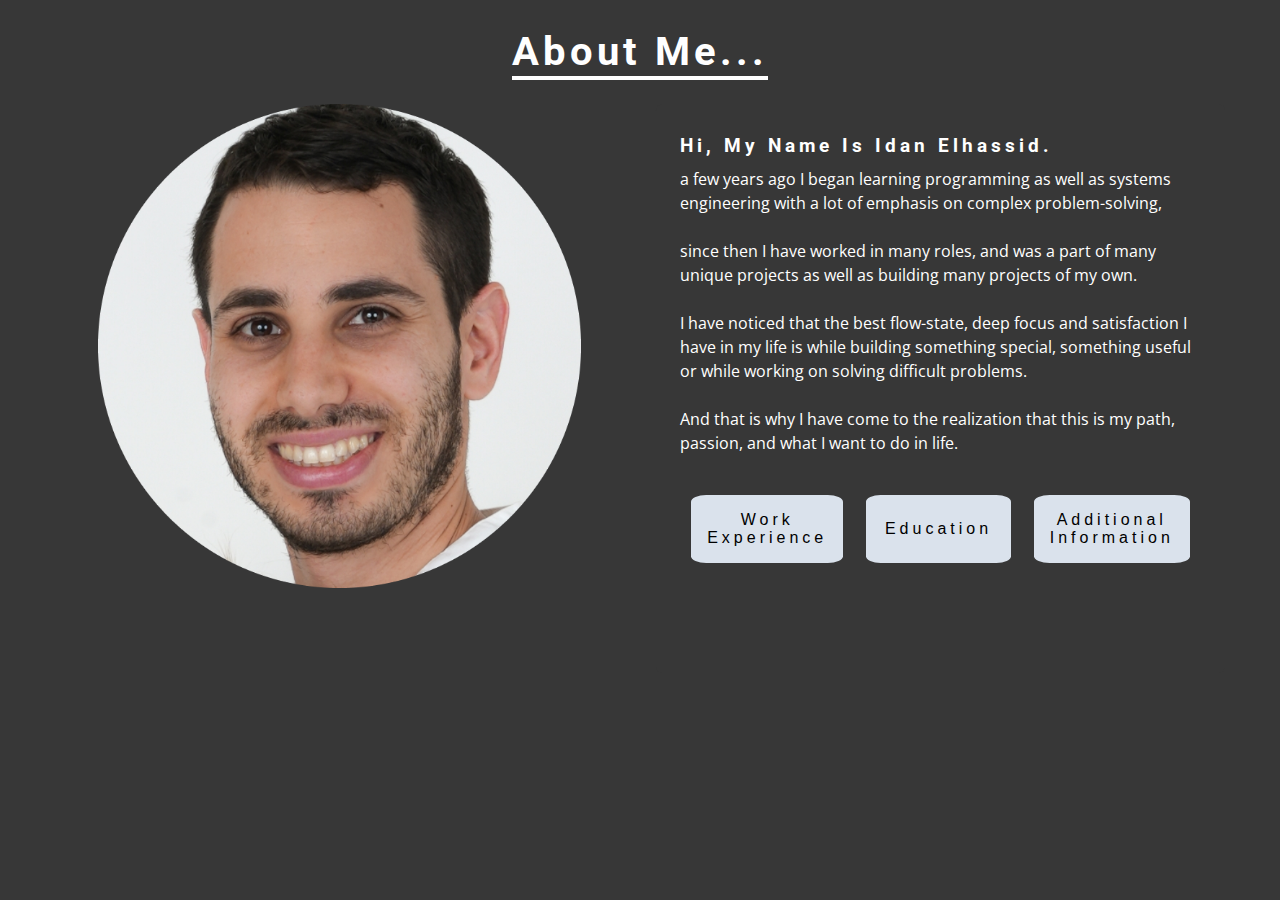
<file: about/about.html>
<!DOCTYPE html>
<html lang="en">
  <head>
    <meta charset="utf-8">
    <title>Idan Elhassid</title>

    <!-- styles -->
    <link rel="stylesheet" type="text/css" href="about.css"/>
  </head>
  <body>
      <section class="section">
      <div class="title">
        <h2>About me...</h2>
      </div>
      <div class="about-center section-center">
        <article class="about-img">
          <img src="idan.png" id="pic" alt="about picture"/>
        </article>
        <article class="about">
          <article class="about-content">
          <!--single item-->
        <div class="content active" id="system">
          <h4>Hi, my name is idan elhassid.</h4>
          <p>
          a few years ago I began learning programming as well as systems engineering with a lot of emphasis on complex problem-solving,
          <br>
          <br>
          since then I have worked in many roles, and was a part of many unique projects as well as building many projects of my own.<br><br>I have noticed that the best flow-state, deep focus and satisfaction I have in my life is while building something special, something useful or while working on solving difficult problems.
          <br>
            <br>
            And that is why I have come to the realization that this is my path, passion, and what I want to do in life.
            <br>
            <br>
          </p>
        </div>
          <!--end single item-->
       <!--button container-->
          <div class="btn-container">
            <button class="tab-btn" data-id="Work Experience" id="Work Experience">Work Experience</button>
            <button class="tab-btn" data-id="Education" id="Education">Education</button>
            <button class="tab-btn" data-id="Additional information" id="Additional information">Additional information</button>
          </div>
        </article>
        </article>
      </div>
    </section>
      <!--Javascript-->
  <script src="about.js"></script>
  </body>
</html>
</file>
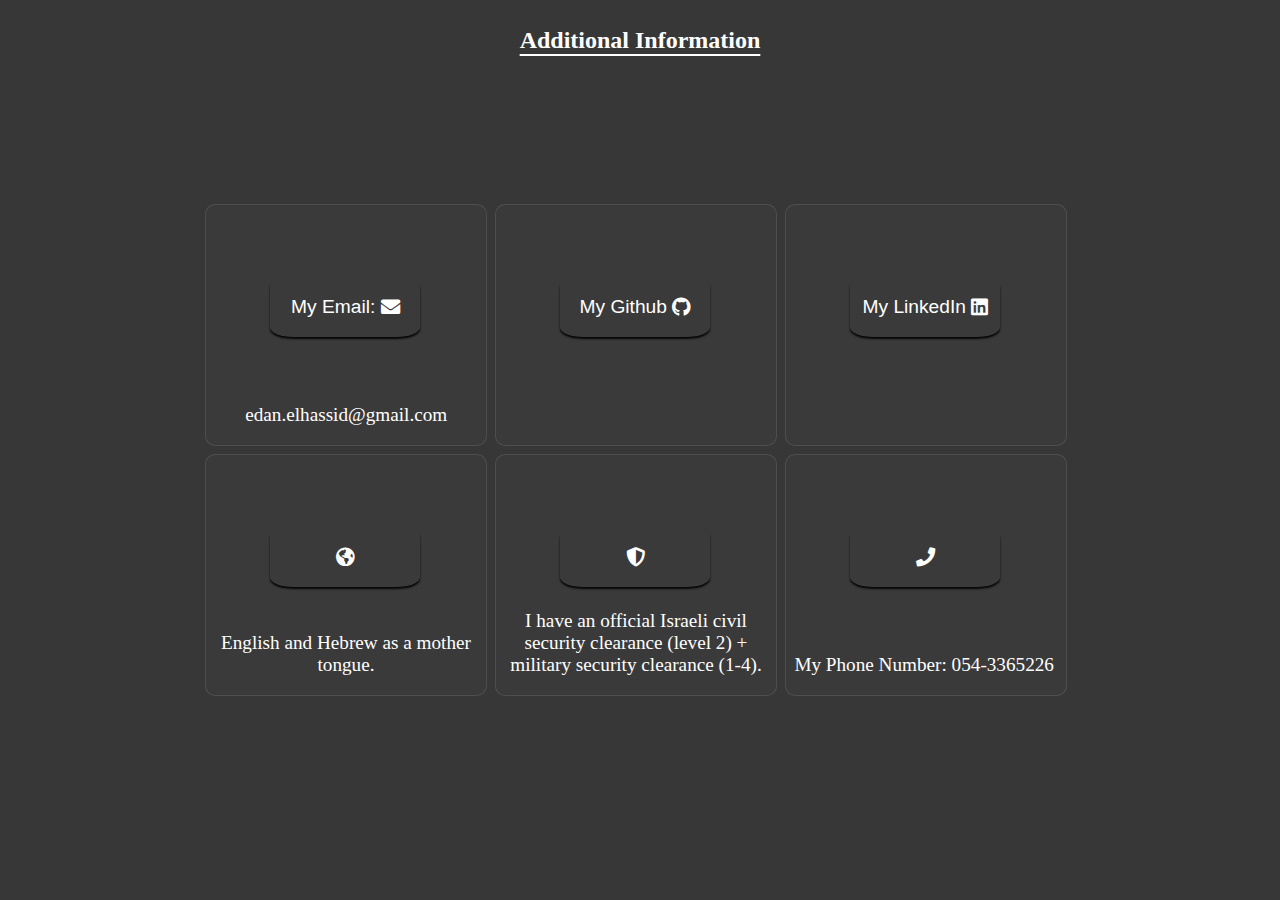
<file: additional_info/info.html>
<!DOCTYPE html>
<html lang="en">
  <head>
    <meta charset="utf-8">
    <title>Idan Elhassid</title>
<!-- font-awesome -->
    <link
      rel="stylesheet"
      href="https://cdnjs.cloudflare.com/ajax/libs/font-awesome/5.14.0/css/all.min.css"
    />
    <!-- styles -->
    <link rel="stylesheet" type="text/css" href="info.css" />
  </head>
  <body>
  <h2>Additional Information</h2>
  <div id="cards">
    <div class="card">
      <button type="button" id="mail" class="nav-toggle">My Email:&nbsp;
        <i class="fas fa-envelope"></i>
      </button>
      <p class="mail">edan.elhassid@gmail.com</p>
    </div>
    <div class="card">
      <button type="button" id="github" class="nav-toggle">My Github&nbsp;
          <i class="fab fa-github"></i>
      </button>
    </div>
    <div class="card">
      <button type="button" id="linkedin" class="nav-toggle">My LinkedIn&nbsp;
        <i class="fab fa-linkedin"></i>
      </button>
    </div>
        <div class="card">
      <p class="sec_t"> English and Hebrew as a mother tongue.</p>
      <button class="nav-toggle">
      <i class="fas fa-globe-americas"></i>
      </button>
    </div>
    <div class="card">
      <p class="sec_t"> I have an official Israeli civil security clearance (level 2) + military security clearance (1-4).</p>
      <button class="nav-toggle">
      <i class="fas fa-shield-alt"></i>
      </button>
    </div>
    <div class="card">
      <button class="nav-toggle">
      <i class="fas fa-phone"></i>
      </button>
      <p class="phone">My Phone Number: 054-3365226</p>
    </div>
  </div>

   <script src="info.js"></script>
  </body>
</html>
</file>
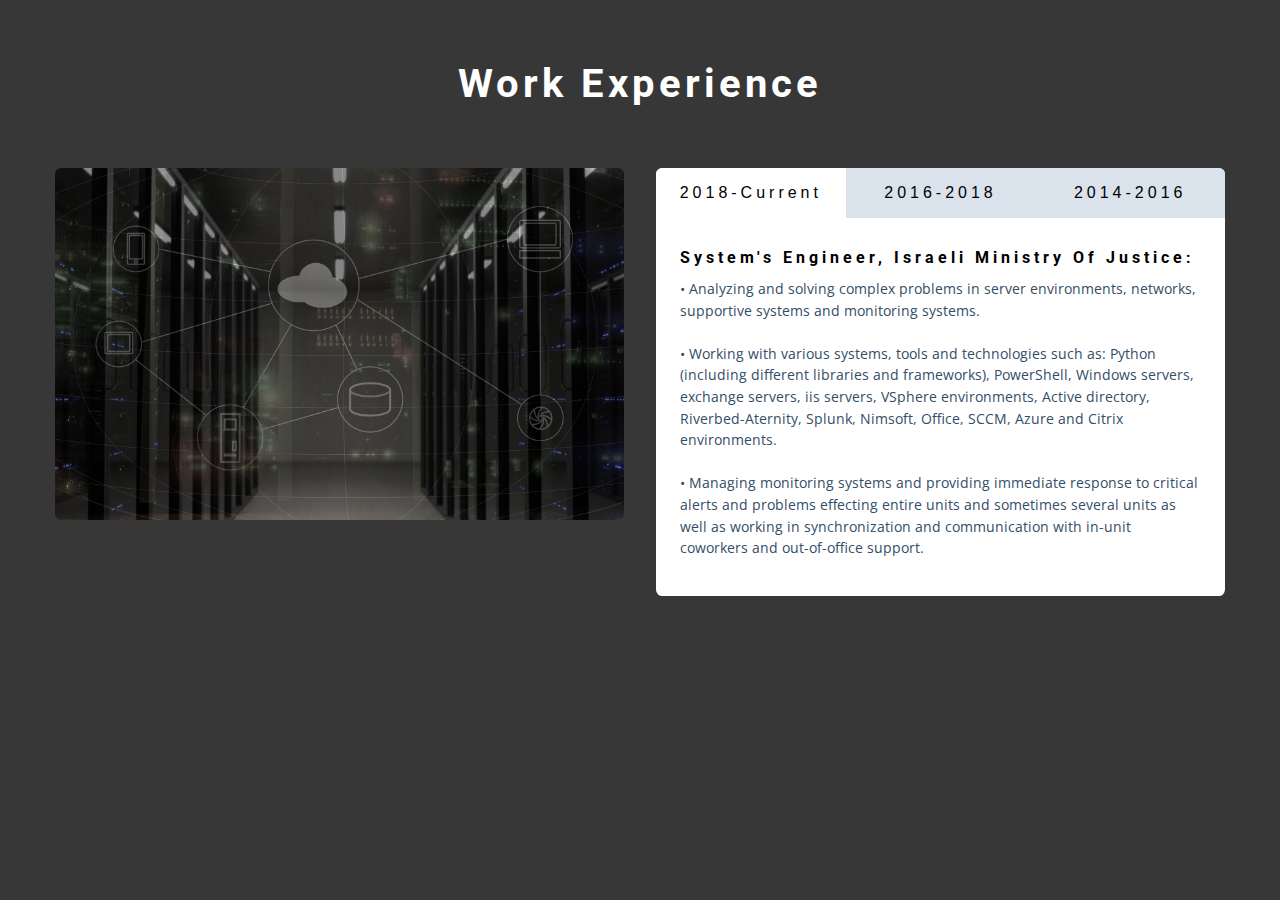
<file: work/work.html>
<!DOCTYPE html>
<html lang="en">
  <head>
    <meta charset="utf-8">
    <title>Idan Elhassid</title>

    <!-- styles -->
    <link rel="stylesheet" type="text/css" href="work.css"/>
  </head>
  <body>
      <section class="section">
      <div class="title">
        <h2>Work Experience</h2>
      </div>
      <div class="about-center section-center">
        <article class="about-img">
          <img src="servers.jpg" id="pic" alt="about picture"/>
        </article>
        <article class="about">
          <!--button container-->
          <div class="btn-container">
            <button class="tab-btn active" data-id="system">2018-Current</button>
            <button class="tab-btn" data-id="manager">2016-2018</button>
            <button class="tab-btn" data-id="helpdesk">2014-2016</button>
          </div>
          <article class="about-content">
          <!--single item-->
        <div class="content active" id="system">
          <h4>System's Engineer, Israeli Ministry of Justice:</h4>
        <p>
          • Analyzing and solving complex problems in server environments, networks, supportive systems and monitoring systems.
          <br>
          <br>
          • Working with various systems, tools and technologies such as:
          Python (including different libraries and frameworks), PowerShell, Windows servers, exchange servers, iis servers, VSphere environments, Active directory, Riverbed-Aternity, Splunk, Nimsoft, Office, SCCM, Azure and Citrix environments.
          <br>
          <br>
          • Managing monitoring systems and providing immediate response to critical alerts and problems effecting entire units and sometimes several units as well as working in synchronization and communication with in-unit coworkers and out-of-office support.
        </p>
        </div>
          <!--end single item-->
          <!--single item-->
        <div class="content" id="manager">
          <h4>Helpdesk team Manager, Israeli ministry of Justice.</h4>
          <p>
          • Managing a Helpdesk team of 25-30 team-members, Overseeing daily performance, team projects, time management, personal issues and the team's moral and motivation.
            <br><br>
          • Ensuring high quality of service and the team's professionalism, providing support myself in times of more complex issues and needed escalation. (awarded IT division employee of the year for 2018)
            <br><br>
          • Managing, editing and updating the team's written knowledge base (CA based).
            <br>performed an additional role as the IT department's changes manager. (scheduling and leading weekly meetings of the departments presentation of short term changes)
          </p>
        </div>
          <!--end single item-->
           <!--single item-->
        <div class="content" id="helpdesk">
          <h4>Helpdesk team member, Israeli ministry of Justice:</h4>
          <p>
          • provided Tech support for the organization of almost 7000 workers,<br>
            while always striving for excellent service, great teamwork and collaboration with other IT/Dev/Qa teams.
          </p>
        </div>
          <!--end single item-->
        </article>
        </article>
      </div>
    </section>
      <!--Javascript-->
  <script src="work.js"></script>
  </body>
</html>
</file>
<file: about/about.css>
@import url("https://fonts.googleapis.com/css?family=Open+Sans|Roboto:400,700&display=swap");

/* my basic colors...fonts....and more... */
:root {
  --clr-primary-5: #49a6e9;
  --clr-primary-10: hsl(205, 100%, 96%);
  --clr-grey-1: hsl(209, 61%, 16%);
  --clr-grey-2: hsl(211, 39%, 23%);
  --clr-grey-3: hsl(209, 34%, 30%);
  --clr-grey-4: hsl(209, 28%, 39%);
  --clr-grey-5: hsl(210, 22%, 49%);
  --clr-grey-6: hsl(209, 23%, 60%);
  --clr-grey-7: hsl(211, 27%, 70%);
  --clr-grey-8: hsl(210, 31%, 80%);
  --clr-grey-9: hsl(212, 33%, 89%);
  --clr-grey-10: hsl(210, 36%, 96%);
  --clr-white: #fff;
  --clr-red-dark: hsl(360, 67%, 44%);
  --clr-red-light: hsl(360, 71%, 66%);
  --clr-green-dark: hsl(125, 67%, 44%);
  --clr-green-light: hsl(125, 71%, 66%);
  --clr-black: #222;
  --ff-primary: "Roboto", sans-serif;
  --ff-secondary: "Open Sans", sans-serif;
  --transition: all 0.3s linear;
  --spacing: 0.25rem;
  --radius: 0.4rem;
  --light-shadow: 0 5px 15px rgba(0, 0, 0, 0.1);
  --dark-shadow: 0 5px 15px rgba(0, 0, 0, 0.2);
  --max-width: 1170px;
  --fixed-width: 620px;
}

*,
::after,
::before {
  margin: 0;
  padding: 0;
  box-sizing: border-box;
}
body {
  font-family: var(--ff-secondary);
  background: #373737;
  color: white;
  line-height: 1.5;
  font-size: 0.875rem;
}
img {
  display: block;
}

h1,
h2,
h3,
h4 {
  color: white;
  font-weight: bold;
  letter-spacing: var(--spacing);
  text-transform: capitalize;
  line-height: 1.25;
  margin-bottom: 0.75rem;
  font-family: var(--ff-primary);
}
h1 {
  font-size: 3rem;
}
h2 {
  color: white;
  font-size: 2rem;
  text-decoration: underline;
  text-underline-position: under;
}
h3 {
  font-size: 1.25rem;
}
h4 {
  font-size: 0.875rem;
}
p {
  margin-bottom: 0.3rem;
  color: white;
  font-size: 1rem;
}
@media screen and (min-width: 800px) {
  h1 {
    font-size: 4rem;
  }
  h2 {
    font-size: 2.5rem;
  }
  h3 {
    font-size: 1.75rem;
  }
  h4 {
    font-size: 1.2rem;
  }
  body {
    font-size: 1rem;
  }
  h1,
  h2,
  h3,
  h4 {
    line-height: 1;
  }
}

.section {
  padding: 2rem 0;
}

.section-center {
  width: 90vw;
  margin: 0 auto;
  max-width: 1170px;
}
@media screen and (min-width: 992px) {
  .section-center {
    width: 95vw;
  }
}

.title {
  text-align: center;
  margin-bottom: 2rem;
}
.title p {
  width: 80%;
  margin: 0 auto;
}

.about-img {
  margin-bottom: 2rem;
}
.about-img img {
  border-radius: var(--radius);
  object-fit: scale-down;
  height: 85%;
  width: 100%;
  transition: var(--transition);
}
.about-img img:hover {
    transform: scale(1.05);
}
@media screen and (min-width: 992px) {
  .about-img {
    margin-bottom: 0;
  }

  .about-center {
    display: grid;
    grid-template-columns: 1fr 1fr;
    column-gap: 2rem;
  }
}
.about {
  background: #373737;
  border-radius: var(--radius);
  display: grid;
  grid-template-rows: auto 1fr;
}
.btn-container {
  border-top-left-radius: var(--radius);
  border-top-right-radius: var(--radius);
  display: grid;
  grid-template-columns: 1fr 1fr 1fr;
}

.tab-btn {
  border-radius: 10%;
  margin: 0.7rem;
  padding: 1rem 1rem 1rem 1rem;
  border: none;
  text-transform: capitalize;
  font-size: 1rem;
  display: block;
  background: var(--clr-grey-9);
  cursor: pointer;
  transition: var(--transition);
  letter-spacing: var(--spacing);
}
.tab-btn:hover:not(.active) {
  background: var(--clr-primary-10);
  color: var(--clr-primary-5);
  transform: scale(1.05);
}
.about-content {
  border-bottom-left-radius: var(--radius);
  border-bottom-right-radius: var(--radius);
  padding: 2rem 1.5rem;
}
.content {
  display: none;
}
.tab-btn.active {
  background: var(--clr-white);
}
.content.active {
  display: block;
}
</file>
<file: additional_info/info.css>
:root {
    --bg-color: #373737;
}

h2 {
    position: absolute;
    top: 3%;
    text-decoration: underline;
    text-underline-position: under;
    color: white;
    margin-top: 0;
}

body {
    align-items: center;
    justify-content: center;
    display: flex;
    background-color: var(--bg-color);
    height: 100vh;
    margin: 0px;
    overflow: hidden;
    padding: 0px;
}

#cards {
    position: absolute;
    display: flex;
    flex-wrap: wrap;
    gap: 8px;
    max-width: 870px;
    width: calc(100% - 20px);
}
.card {
    background-color: rgba(255, 255, 255, 0.02);
    border: 0.2px rgba(255, 255, 255, 0.1);
    height: 240px;
    width: 280px;
    border-style: solid;
    border-radius: 10px;
    cursor: default;
    position: relative;
}

.card:hover::before {
    opacity: 1;
}

.card::before {
    background: radial-gradient(600px circle at var(--mouse-x) var(--mouse-y), rgba(246, 192, 68, 0.25), transparent 40%);
    border-radius: inherit;
    content: "";
    opacity: 0;
    transition: opacity 500ms;
    height: 100%;
    left: 0px;
    position: absolute;
    top: 0px;
    width: 100%;
    z-index: 2;
}
p {
    cursor: default;
    color: white;
    text-align: center;
    font-size: 1.2rem;
    position: absolute;
    bottom: 0;
    left: 30%;
    z-index: 4;
    cursor: auto;
}
.mail {
    position: absolute;
    bottom: 0;
    left: 14%;
}
.phone {
    position: absolute;
    bottom: 0;
    left: 3%;
}
.sec_t {
    position: absolute;
    bottom: 0;
    left: 0%;
}

.nav-toggle {
  top: 30%;
  left: 23%;
  position: absolute;
  font-size: 1.2rem;
  color: white;
  background: transparent;
  border-color: transparent;
  cursor: pointer;
  display: flex;
  align-items: center;
  justify-content: center;
  width: 150px;
  height: 60px;
  box-shadow: 0 2px 2px rgba(0, 0, 0, 0.9);
  z-index: 3;
  border-radius: 16%;
}
.nav-toggle:hover {
    transform: scale(1.05);
}

@media screen and (max-width: 880px) {
.card{
    width: 100%;
}
#cards{
    margin: auto;
    max-width: 300px;
    height: 70%;
    overflow: scroll;
}
::-webkit-scrollbar{
    width: 20px;
    border-radius: 10px;
}
::-webkit-scrollbar-track{
    background-color: transparent;
}

::-webkit-scrollbar-thumb {
    background-color: #696969;
    border-radius: 20px;
    border: 6px solid transparent;
    background-clip: content-box;
}
::-webkit-scrollbar-thumb:hover {
    background-color: #919191;
}
::-webkit-scrollbar-corner {
    background-color: transparent;
}
}
</file>
<file: work/work.css>
@import url("https://fonts.googleapis.com/css?family=Open+Sans|Roboto:400,700&display=swap");

/* my basic colors...fonts....and more... */
:root {
  --clr-primary-1: hsl(205, 86%, 17%);
  --clr-primary-2: hsl(205, 77%, 27%);
  --clr-primary-3: hsl(205, 72%, 37%);
  --clr-primary-4: hsl(205, 63%, 48%);
  --clr-primary-5: #49a6e9;
  --clr-primary-6: hsl(205, 89%, 70%);
  --clr-primary-7: hsl(205, 90%, 76%);
  --clr-primary-8: hsl(205, 86%, 81%);
  --clr-primary-9: hsl(205, 90%, 88%);
  --clr-primary-10: hsl(205, 100%, 96%);
  --clr-grey-1: hsl(209, 61%, 16%);
  --clr-grey-2: hsl(211, 39%, 23%);
  --clr-grey-3: hsl(209, 34%, 30%);
  --clr-grey-4: hsl(209, 28%, 39%);
  --clr-grey-5: hsl(210, 22%, 49%);
  --clr-grey-6: hsl(209, 23%, 60%);
  --clr-grey-7: hsl(211, 27%, 70%);
  --clr-grey-8: hsl(210, 31%, 80%);
  --clr-grey-9: hsl(212, 33%, 89%);
  --clr-grey-10: hsl(210, 36%, 96%);
  --clr-white: #fff;
  --clr-red-dark: hsl(360, 67%, 44%);
  --clr-red-light: hsl(360, 71%, 66%);
  --clr-green-dark: hsl(125, 67%, 44%);
  --clr-green-light: hsl(125, 71%, 66%);
  --clr-black: #222;
  --ff-primary: "Roboto", sans-serif;
  --ff-secondary: "Open Sans", sans-serif;
  --transition: all 0.3s linear;
  --spacing: 0.25rem;
  --radius: 0.4rem;
  --light-shadow: 0 5px 15px rgba(0, 0, 0, 0.1);
  --dark-shadow: 0 5px 15px rgba(0, 0, 0, 0.2);
  --max-width: 1170px;
  --fixed-width: 620px;
}

*,
::after,
::before {
  margin: 0;
  padding: 0;
  box-sizing: border-box;
}
body {
  font-family: var(--ff-secondary);
  background: #373737;
  color: white;
  line-height: 1.5;
  font-size: 0.875rem;
}
ul {
  list-style-type: none;
}
a {
  text-decoration: none;
}
img:not(.logo) {
  width: 100%;
}
img {
  display: block;
}

h1,
h2,
h3,
h4 {
  color: black;
  font-weight: bold;
  letter-spacing: var(--spacing);
  text-transform: capitalize;
  line-height: 1.25;
  margin-bottom: 0.75rem;
  font-family: var(--ff-primary);
}
h1 {
  font-size: 3rem;
}
h2 {
  color: white;
  font-size: 2rem;
}
h3 {
  font-size: 1.25rem;
}
h4 {
  font-size: 0.875rem;
}
p {
  margin-bottom: 0.3rem;
  color: var(--clr-grey-3);
  font-size: 0.9rem;
}
@media screen and (min-width: 800px) {
  h1 {
    font-size: 4rem;
  }
  h2 {
    font-size: 2.5rem;
  }
  h3 {
    font-size: 1.75rem;
  }
  h4 {
    font-size: 1rem;
  }
  body {
    font-size: 1rem;
  }
  h1,
  h2,
  h3,
  h4 {
    line-height: 1;
  }
}

.btn {
  text-transform: uppercase;
  background: transparent;
  color: var(--clr-black);
  padding: 0.375rem 0.75rem;
  letter-spacing: var(--spacing);
  display: inline-block;
  transition: var(--transition);
  font-size: 0.875rem;
  border: 2px solid var(--clr-black);
  cursor: pointer;
  box-shadow: 0 1px 3px rgba(0, 0, 0, 0.2);
  border-radius: var(--radius);
}
.btn:hover {
  color: var(--clr-white);
  background: var(--clr-black);
}
.section {
  padding: 4rem 0;
}

.section-center {
  width: 90vw;
  margin: 0 auto;
  max-width: 1170px;
}
@media screen and (min-width: 992px) {
  .section-center {
    width: 95vw;
  }
}
main {
  min-height: 100vh;
  display: grid;
  place-items: center;
}

.title {
  text-align: center;
  margin-bottom: 4rem;
}
.title p {
  width: 80%;
  margin: 0 auto;
}

.about-img {
  margin-bottom: 2rem;
}
.about-img img {
  border-radius: var(--radius);
  object-fit: cover;
  height: 22rem;
}
@media screen and (min-width: 992px) {
  .about-img {
    margin-bottom: 0;
  }

  .about-center {
    display: grid;
    grid-template-columns: 1fr 1fr;
    column-gap: 2rem;
  }
}
.about {
  background: var(--clr-white);
  border-radius: var(--radius);
  display: grid;
  grid-template-rows: auto 1fr;
}
.btn-container {
  border-top-left-radius: var(--radius);
  border-top-right-radius: var(--radius);
  display: grid;
  grid-template-columns: 1fr 1fr 1fr;
}
.tab-btn:nth-child(1) {
  border-top-left-radius: var(--radius);
}
.tab-btn:nth-child(3) {
  border-top-right-radius: var(--radius);
}
.tab-btn {
  padding: 1rem 0;
  border: none;
  text-transform: capitalize;
  font-size: 1rem;
  display: block;
  background: var(--clr-grey-9);
  cursor: pointer;
  transition: var(--transition);
  letter-spacing: var(--spacing);
}
.tab-btn:hover:not(.active) {
  background: var(--clr-primary-10);
  color: var(--clr-primary-5);
}
.about-content {
  border-bottom-left-radius: var(--radius);
  border-bottom-right-radius: var(--radius);
  padding: 2rem 1.5rem;
}
.content {
  display: none;
}
.tab-btn.active {
  background: var(--clr-white);
}
.content.active {
  display: block;
}
</file>
